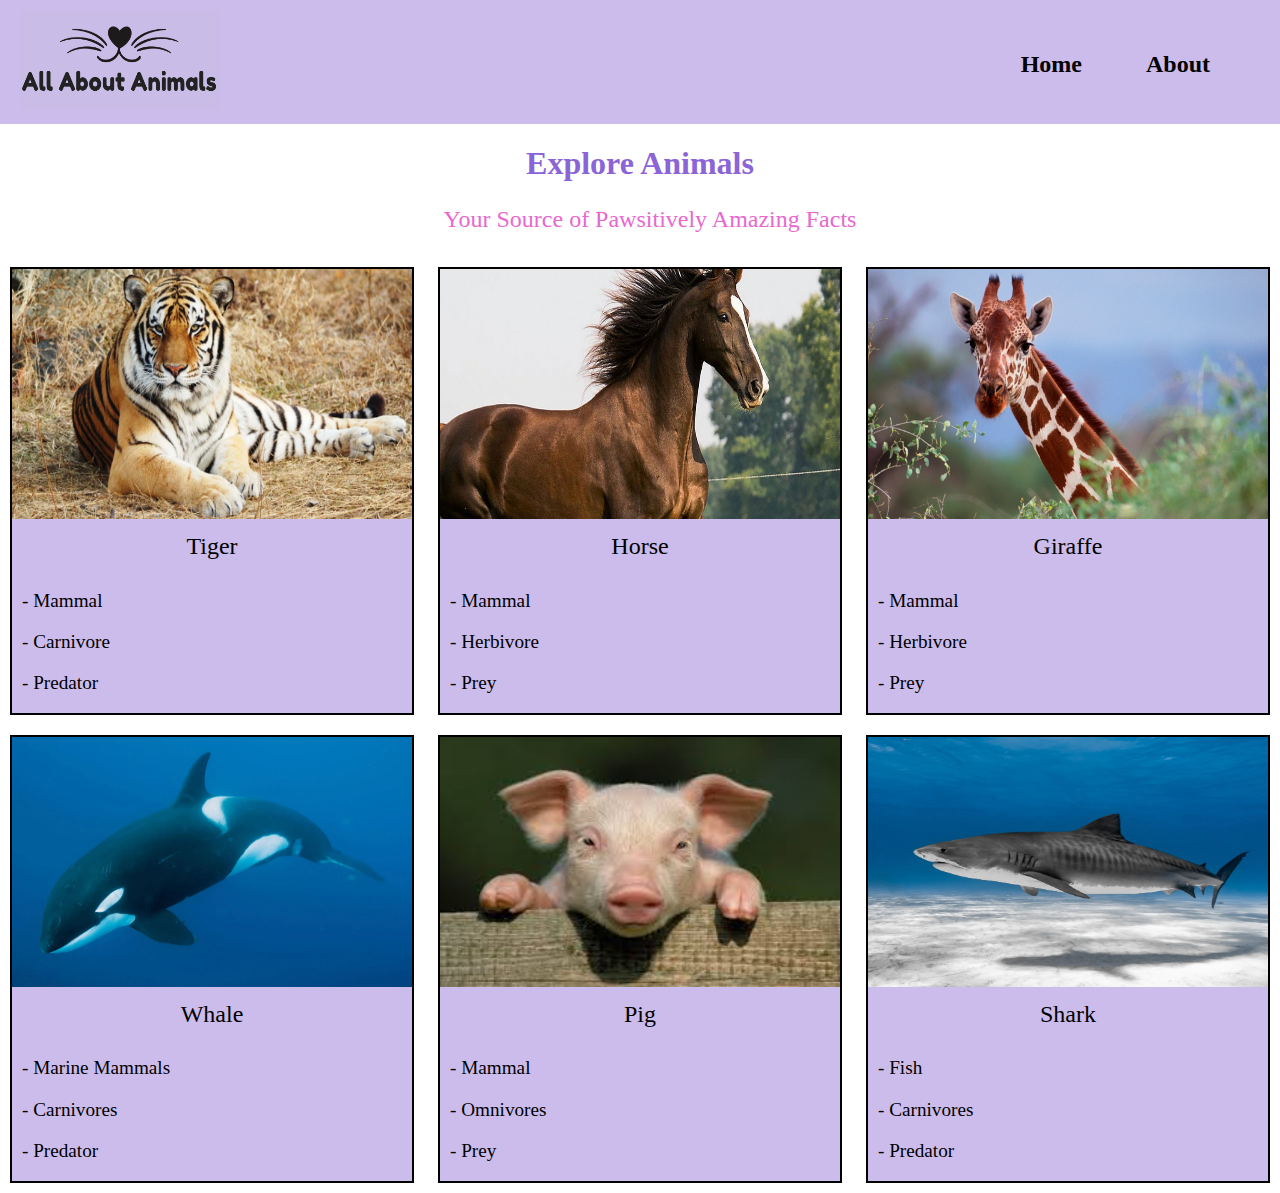
<file: index.html>
<!DOCTYPE html>

<html>
    <head>
        <title> All About Animals </title>
        <link rel="stylesheet" type="text/css" href="css.css">
    </head>

    <body>

        <div class="header">

            <div class="logo">
                <img src="images/AAA Logo.png" alt="All About Animals" width="200" height="100"/>
            </div>

            <div class="navbar">
                <ul>
                    <li><a href="index.html"> Home </a></li>
                    <li><a href="about.html"> About </a></li>
                </ul>
            </div>
        </div>

        <div class="content">
            <h1> Explore Animals</h1>
            <p> Your Source of Pawsitively Amazing Facts</p>

            <div class="gallery">
                <a target="_blank" href="details.html">
                    <img src="images/tiger.jpg" alt="Image of Tiger" width="400" height="250">
                </a>
                <div class ="description"> Tiger</div>
                <p> - Mammal </p>
                <p> - Carnivore </p>
                <p> - Predator </p>
            </div>

            <div class="gallery">
                <a target="_blank" href="images/horse.jpg">
                    <img src="images/horse.jpg" alt="Image of Horse" width="400" height="250">
                </a>
                <div class ="description"> Horse </div>
                <p> - Mammal</p>
                <p> - Herbivore</p>
                <p> - Prey</p>
            </div>

            <div class="gallery">
                <a target="_blank" href="images/giraffe.jpg">
                    <img src="images/giraffe.jpg" alt="Image of Giraffe" width="400" height="250">
                </a>
                <div class= "description"> Giraffe </div>
                <p> - Mammal</p>
                <p> - Herbivore</p>
                <p> - Prey</p>
            </div>
            
            <div class="gallery">
                <a target="_blank" href="images/whale.jpg"></a>
                    <img src="images/whale.jpg" alt="Image of Whale" width="400" height="250">
                </a>
                <div class ="description"> Whale </div>
                <p>- Marine Mammals </p>
                <p>- Carnivores</p>
                <p>- Predator</p>
            </div>

            <div class="gallery">
                <a target="_blank" href="images/pig.jpg"></a>
                    <img src="images/pig.jpg" alt="Image of Pig" width="400" height="250">
                </a>
                <div class ="description"> Pig </div>
                <p>- Mammal</p>
                <p>- Omnivores</p>
                <p>- Prey</p>
            </div>

            <div class="gallery">
                <a target="_blank" href="images/shark.jpg"></a>
                    <img src="images/shark.jpg" alt="Image of Shark" width="400" height="250">
                </a>
                <div class ="description"> Shark </div>
                <p>- Fish</p>
                <p>- Carnivores</p>
                <p>- Predator</p>
            </div>

        </div>

    </body>
</html>
</file>
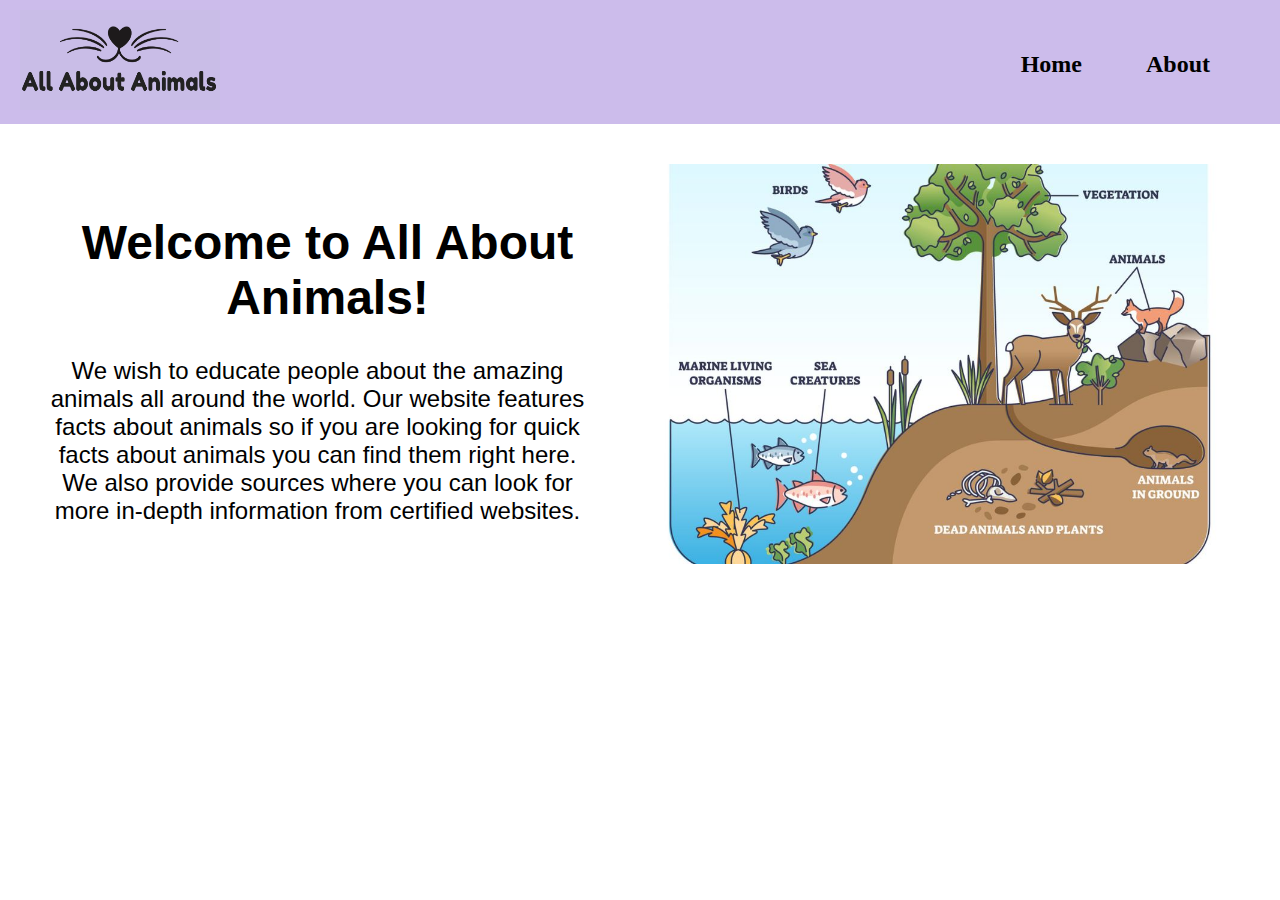
<file: about.html>
<!DOCTYPE html>

<html>
    <head>
        <title> All About Animals </title>
        <link rel="stylesheet" type="text/css" href="css.css">
    </head>

    <body>

        <div class="header">
            <div class="logo">
                <img src="images/AAA Logo.png" alt="All About Animals" width="200" height="100"/>
            </div>

            <div class="navbar">
                <ul>
                    <li><a href="index.html"> Home </a></li>
                    <li><a href="about.html"> About </a></li>
                </ul>
            </div>
        </div>

        <div class="about">

            <div class="abouttext">
                <h1> Welcome to All About Animals!</h1>
                <p> We wish to educate people about the amazing animals all around the world.
                    Our website features facts about animals so if you are looking for quick facts about animals you can find them right here.
                    We also provide sources where you can look for more in-depth information from certified websites.
                </p>
            </div>

            <a target="_blank" href="https://www.abyss.com.au/en/blog/viewpost/729/understanding-the-major-types-of-ecosystems-and-their-roles-a-comprehensive-guide">
                <img src="images/ecosystem.jpg" alt="Picture of an Ecosystem" width ="600" height="400"/>
            </a>

        </div>


    </body>
</html>
</file>
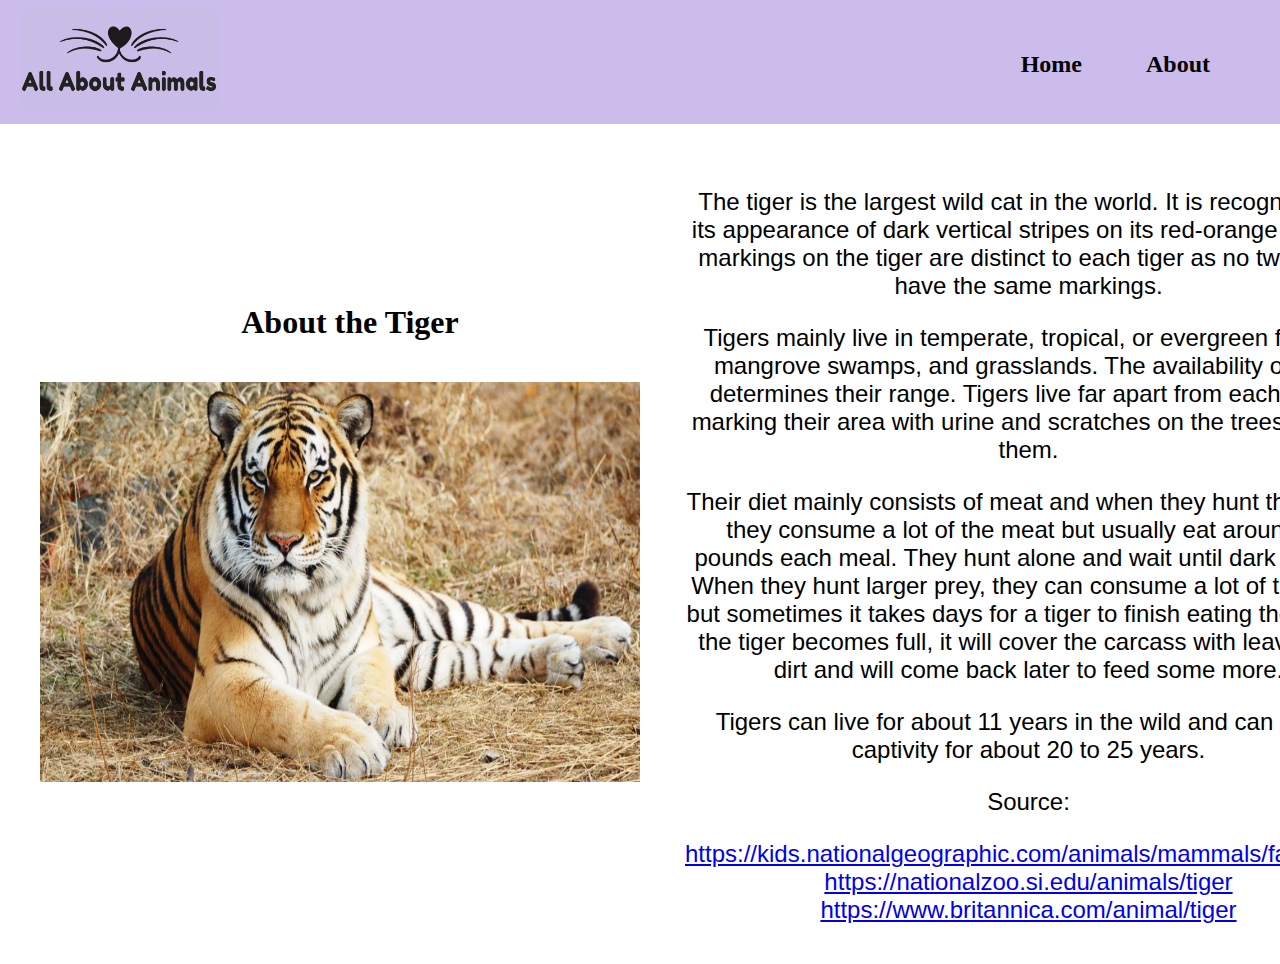
<file: details.html>
<!DOCTYPE html>

<html>
    <head>
        <title> All About Animals </title>
        <link rel="stylesheet" type="text/css" href="css.css">
    </head>

    <body>

        <div class="header">

            <div class="logo">
                <img src="images/AAA Logo.png" alt="All About Animals" width="200" height="100"/>
            </div>

            <div class="navbar">
                <ul>
                    <li><a href="index.html"> Home </a></li>
                    <li><a href="about.html"> About </a></li>
                </ul>
            </div>
        </div>

        <div class="details">
            <div class="tigerimage">
                <h1> About the Tiger</h1>
                <img src="images/tiger.jpg" alt="Image of Tiger" width="600" height="400"/>
            </div>    
            
            <div class="tigertext">
                <p>The tiger is the largest wild cat in the world. It is recognized by its appearance of dark vertical stripes on its red-orange fur. The markings on the tiger are distinct to each tiger as no two tigers have the same markings. </p>
                <p>Tigers mainly live in temperate, tropical, or evergreen forests, mangrove swamps, and grasslands. The availability of prey determines their range. Tigers live far apart from each other, marking their area with urine and scratches on the trees around them. </p>
                <p>Their diet mainly consists of meat and when they hunt their prey, they consume a lot of the meat but usually eat around 12 pounds each meal. They hunt alone and wait until dark to hunt. When they hunt larger prey, they can consume a lot of the meat but sometimes it takes days for a tiger to finish eating the prey. If the tiger becomes full, it will cover the carcass with leaves and dirt and will come back later to feed some more. </p>
                <p>Tigers can live for about 11 years in the wild and can live in captivity for about 20 to 25 years. </p>
                <p>Source:</p><a href="https://kids.nationalgeographic.com/animals/mammals/facts/tiger">https://kids.nationalgeographic.com/animals/mammals/facts/tiger</a> 
                <a href="https://nationalzoo.si.edu/animals/tiger">https://nationalzoo.si.edu/animals/tiger</a>
                <a href="https://www.britannica.com/animal/tiger">https://www.britannica.com/animal/tiger</a>
            </div>
        </div>

    </body>
</html>
</file>
<file: css.css>
body{
    width:100%;
    margin: 0 auto;
}

.header{
    background-color: #ccbceb;
    display: flex;
}

.logo{
    padding: 10px;
    padding-left: 20px;
}

.navbar{
    list-style-type: none;
    margin-left: auto;
    margin-right: 20px;
    padding-right:20px;
    font-family: Georgia, 'Times New Roman', Times, serif; 
}


.navbar li{
    display: inline-block;
    padding: 20px;
    padding-top: 35px;
}

.navbar li a{
    text-decoration: none;
    font-size: 150%;
    color: black;
    font-weight: bold;
    text-align: center;
    padding: 10px;
}

.navbar li a:hover{
    background-color: #E7D2CC;
}

.content h1{
    text-align: center;
    font-size: 200%;
    font-family: Georgia, Times, 'Times New Roman', serif, Geneva, Tahoma, sans-serif;
    color:#8b65d8;
}

.content p{
    padding-left: 20px;
    font-size: 150%;
    text-align: center;
    align-items:center;
    color:#e868d0;
}

.content{
    align-items: center;
    text-align: center;
}

.gallery{
    display: inline-block;
    border: 2px solid black;
    margin: 10px;
    
    width: 400px;
    height: fit-content;
    background-color:#ccbceb;
}

.description{
    padding: 10px;
    text-align: center;
    font-size: 150%;
}

.gallery:hover{
    border: 2px solid #e868d0;
}

.gallery p{
    padding-left: 10px;
    color: black;
    font-size: 120%;
    align-items: left;
    text-align: left;
}

.description p{
    width: fit-content;
}

.details h1{
    padding-left:20px;
    text-align: center;
}
.details img {
    padding: 20px;
}

.details{
    display: flex;
	align-items: center;
	grid-template-columns: 1fr 1fr 1fr;
	column-gap: 5px;
	padding: 20px;
}

.tigertext{
	text-align: center;
	font-size: 150%;
	font-family: Garamond, Georgia, sans-serif;
	padding: 20px;
}

.about img{
    padding: 20px;
}

.about{
    display: flex;
	align-items: center;
	grid-template-columns: 1fr 1fr 1fr;
	column-gap: 5px;
	padding: 20px;
}

.abouttext h1{
    padding-left:20px;
    text-align: center;
}

.abouttext{
    text-align: center;
	font-size: 150%;
	font-family: Garamond, Georgia, sans-serif;
	padding: 20px;
}
</file>
